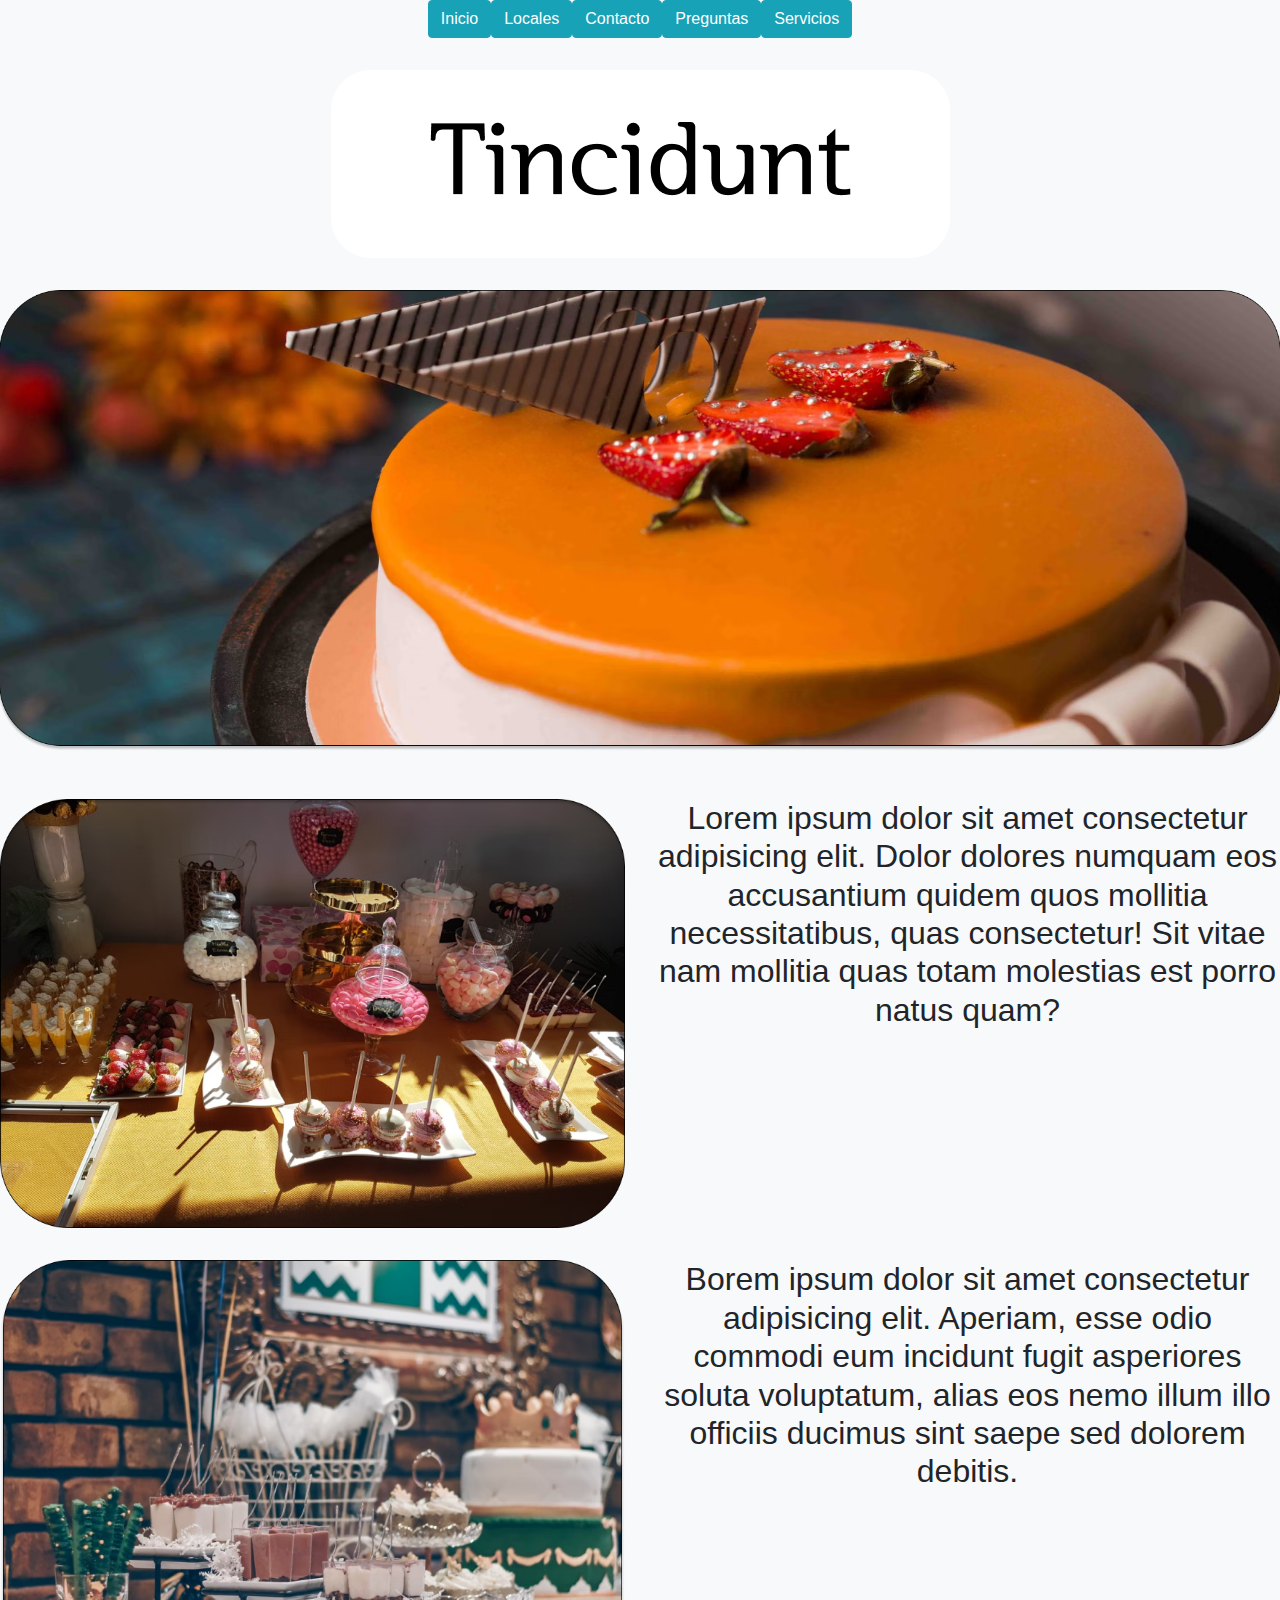
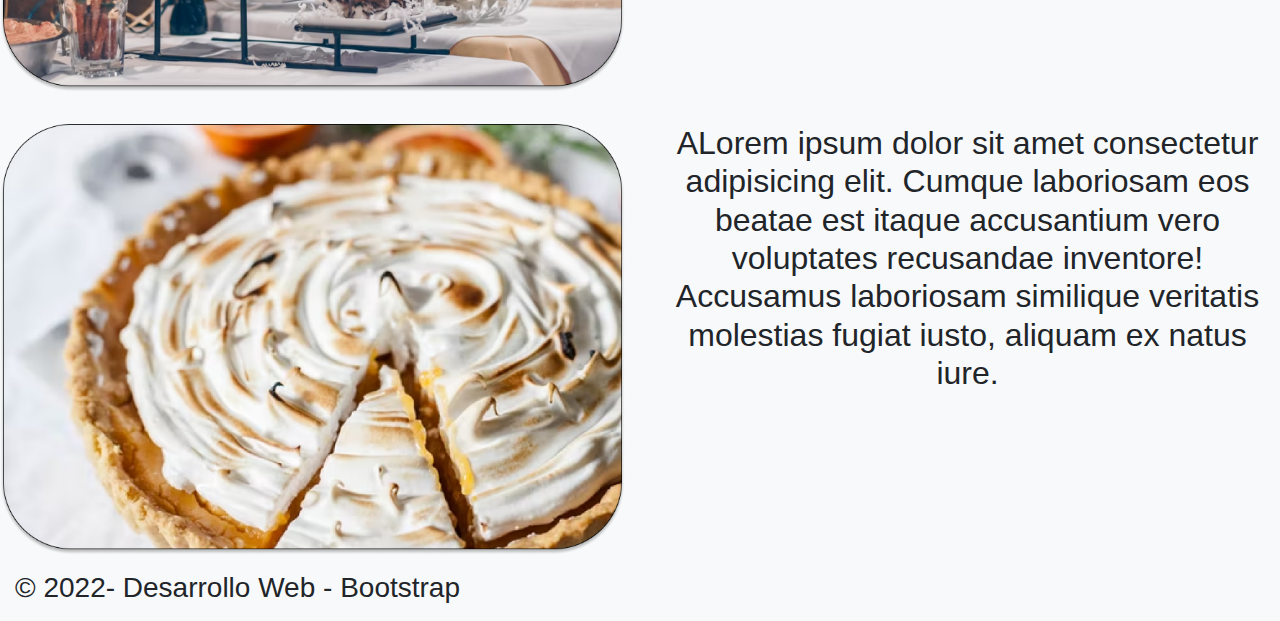
<file: index.html>
<!DOCTYPE html>
<html lang="en">
<head>
    <meta charset="UTF-8">
    <meta http-equiv="X-UA-Compatible" content="IE=edge">
    <meta name="viewport" content="width=device-width, initial-scale=1.0">
    <title>Home Desarrolo Web</title>
    <!-- CSS -->
    <link rel="stylesheet" href="https://cdn.jsdelivr.net/npm/bootstrap@4.0.0/dist/css/bootstrap.min.css" integrity="sha384-Gn5384xqQ1aoWXA+058RXPxPg6fy4IWvTNh0E263XmFcJlSAwiGgFAW/dAiS6JXm" crossorigin="anonymous">
</head>



<body  class="bg-light bg-gradient">



    
    <header id="Encabezado ">
        
        <div class="container d-flex justify-content-center">
            <p class="d-flex justify-content-center">
                <nav class="nav">
                    <li class="nav-item ">
                       <a class="btn btn-info" href="./index.html">Inicio</a>
                    </li>
                    <li class="nav-item  ">
                        <a class="btn btn-info" href="./pages/locales.html">Locales</a>
                    </li>

                    <li class="nav-item">
                        <a class="btn btn-info" href="./pages/contacto.html">Contacto</a>
                    </li>
                    
                     <li class="nav-item">
                        <a class="btn btn-info" href="./pages/preguntasfrec.html">Preguntas</a>
                    </li>
                    <li class="nav-item ">
                        <a class="btn btn-info" href="./pages/servicios.html">Servicios</a>
                    </li>


                </nav>


            </div>
                
        </div>
    </header>




    
    <section id="BannerYLogo">
       <div class="row d-flex justify-content-around py-3">
        <div class="row py-3">
            <img src="./img/Logonew.png" class="img-fluid" alt="Responsive Image">
            
         </div>
           
            <div class="col-12 py-3 ">
                <img src="./img/Rectangle 1.png" style="width:100%">
            </div>  
        </div> 
    </section>
    <section id="FotoYDescripciones">
        <div class="row d-flex justify-content-center">
            <div class="col-sm-6 py-3">
                <img src="./img/Rectangle 4.png" style="width:100%">
                
            </div>
            <h2 class="col-sm-6 text-center py-3">
                Lorem ipsum dolor sit amet consectetur adipisicing elit. Dolor dolores numquam eos accusantium quidem quos mollitia necessitatibus, quas consectetur! Sit vitae nam mollitia quas totam molestias est porro natus quam?
            </h2>
            <div class="col-sm-6 py-3">

                <img src="./img/Rectangle 9.png" style="width:100%">

            </div>
            <h2 class="col-sm-6 text-center py-3">

                Borem ipsum dolor sit amet consectetur adipisicing elit. Aperiam, esse odio commodi eum incidunt fugit asperiores soluta voluptatum, alias eos nemo illum illo officiis ducimus sint saepe sed dolorem debitis.

            </h2>
            <div class="col-sm-6 py-3">
                
                <img src="./img/Rectangle 19.png" style="width:100%">

            </div>
            <h2 class="col-sm-6 text-center py-3">

                ALorem ipsum dolor sit amet consectetur adipisicing elit. Cumque laboriosam eos beatae est itaque accusantium vero voluptates recusandae inventore! Accusamus laboriosam similique veritatis molestias fugiat iusto, aliquam ex natus iure.

            </h2>
        </div>
    </section>

        <footer class>
            <h3 class="grid-container col-sm-6">
                <div class="grid-item e">
                    <p>&copy; 2022- Desarrollo Web - Bootstrap</p>
                </div>
            </h3>
        </footer>

</body>




</html>
</file>
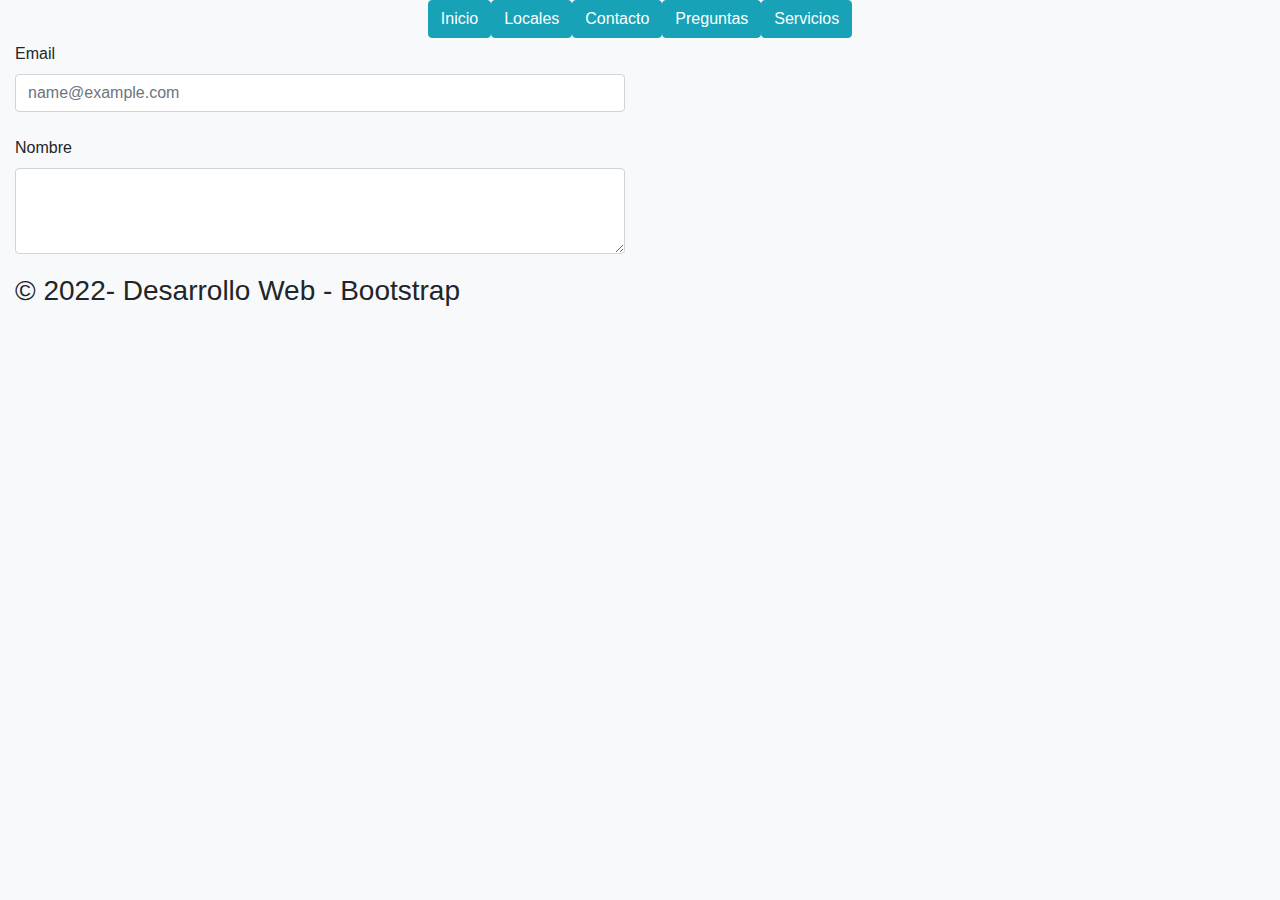
<file: pages/contacto.html>
<!DOCTYPE html>
<html lang="en">
<head> 
    <meta charset="UTF-8">
    <meta http-equiv="X-UA-Compatible" content="IE=edge">
    <meta name="viewport" content="width=device-width, initial-scale=1.0">
    <title>Document</title>
    <link rel="stylesheet" href="https://cdn.jsdelivr.net/npm/bootstrap@4.0.0/dist/css/bootstrap.min.css" integrity="sha384-Gn5384xqQ1aoWXA+058RXPxPg6fy4IWvTNh0E263XmFcJlSAwiGgFAW/dAiS6JXm" crossorigin="anonymous">
</head>

<body  class="bg-light bg-gradient">



    
    <header id="Encabezado ">
        
        <div class="container d-flex justify-content-center">
            <p class="d-flex justify-content-center">
                <nav class="nav">
                    <li class="nav-item">
                       <a class="btn btn-info" href="../index.html">Inicio</a>
                    </li>
                    <li class="nav-item ">
                        <a class="btn btn-info" href="../pages/locales.html">Locales</a>
                    </li>

                    <li class="nav-item">
                        <a class="btn btn-info" href="../pages/contacto.html">Contacto</a>
                    </li>
                    
                     <li class="nav-item">
                        <a class="btn btn-info" href="../pages/preguntasfrec.html">Preguntas</a>
                    </li>
                    
                    <li class="nav-item">
                        <a class="btn btn-info" href="../pages/preguntasfrec.html">Servicios</a>
                    </li>


                </nav>


            </div>
                
        </div>
    </header>

    <section id="formulario">
        <form>
            <div class="form-group col-6 py-1">
              <label for="exampleFormControlInput1">Email</label>
              <input type="email" class="form-control" id="exampleFormControlInput1" placeholder="name@example.com">
            </div>
            </div>
            <div class="form-group col-6 py-1">
              <label for="exampleFormControlTextarea1">Nombre</label>
              <textarea class="form-control" id="exampleFormControlTextarea1" rows="3"></textarea>
            </div>
          </form>

    </section>
    
    <footer class>
        <h3 class="grid-container col-sm-6">
            <div class="grid-item e">
                <p>&copy; 2022- Desarrollo Web - Bootstrap</p>
            </div>
        </h3>
    </footer>



</body>
</html>
</file>
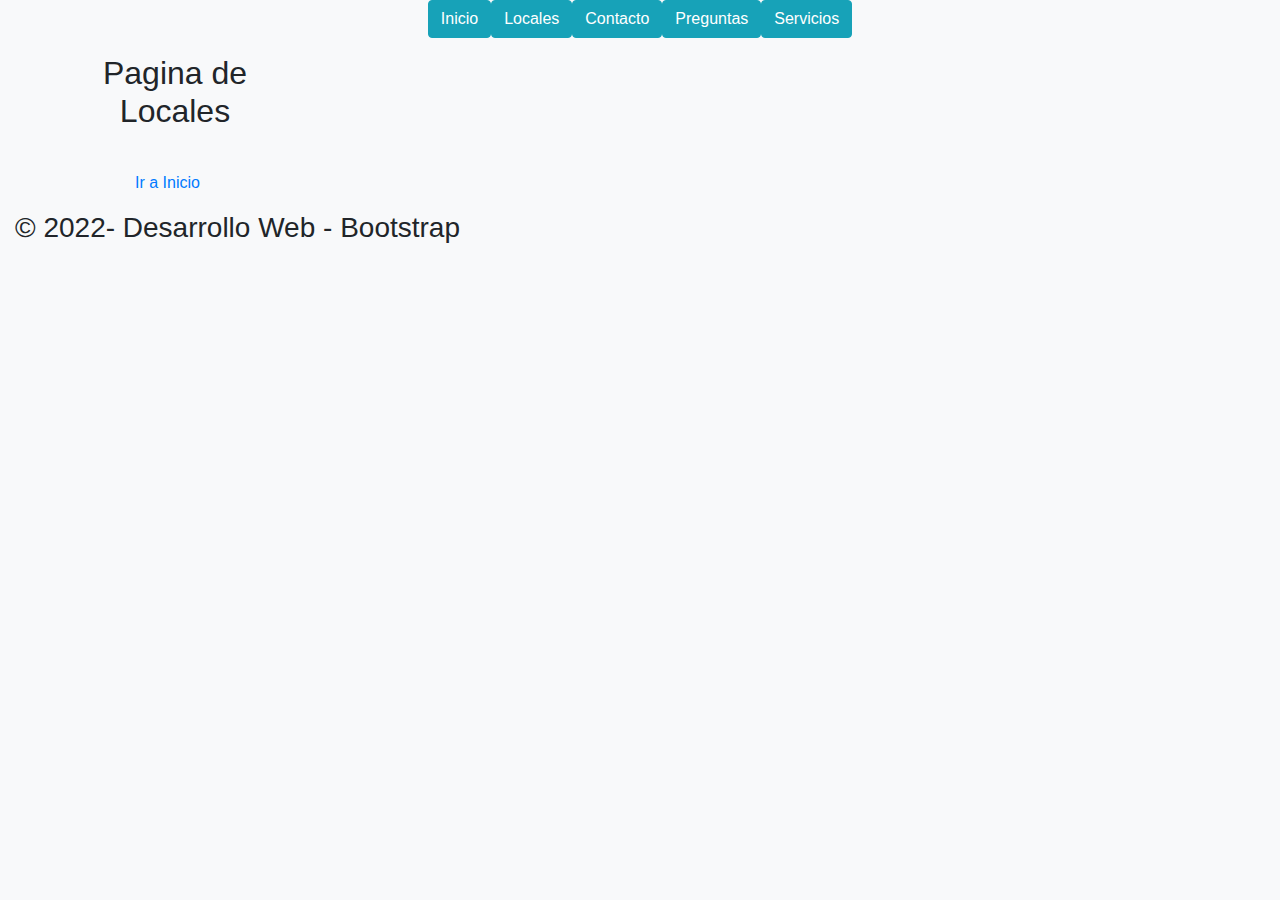
<file: pages/locales.html>
<!DOCTYPE html>
<html lang="en">
<head>
    <meta charset="UTF-8">
    <meta http-equiv="X-UA-Compatible" content="IE=edge">
    <meta name="viewport" content="width=device-width, initial-scale=1.0">
    <title>Locales</title>
    <link rel="stylesheet" href="https://cdn.jsdelivr.net/npm/bootstrap@4.0.0/dist/css/bootstrap.min.css" integrity="sha384-Gn5384xqQ1aoWXA+058RXPxPg6fy4IWvTNh0E263XmFcJlSAwiGgFAW/dAiS6JXm" crossorigin="anonymous">
</head>
<body  class="bg-light bg-gradient">

    <header id="Encabezado ">
        
        <div class="container d-flex justify-content-center">
            <p class="d-flex justify-content-center">
                <nav class="nav">
                    <li class="nav-item">
                       <a class="btn btn-info" href="../index.html">Inicio</a>
                    </li>
                    <li class="nav-item ">
                        <a class="btn btn-info" href="../pages/locales.html">Locales</a>
                    </li>

                    <li class="nav-item">
                        <a class="btn btn-info" href="../pages/contacto.html">Contacto</a>
                    </li>
                    
                     <li class="nav-item">
                        <a class="btn btn-info" href="../pages/preguntasfrec.html">Preguntas</a>
                    </li>
                    <li class="nav-item">
                        <a class="btn btn-info" href="../pages/servicios.html">Servicios</a>
                    </li>


                </nav>


            </div>
                
        </div>
    </header>

    <section>
        <div class="grid-container col-sm-6 ">
            <div class="container">
                <h2 class= "col-sm-6 text-center py-3">Pagina de Locales</h2>
            </div>
            <div class="col-sm-6 text-center py-3">
                <a href="../index.html">Ir a Inicio</a>
            </div>
        </div>


    </section>

    <footer class>
        <h3 class="grid-container col-sm-6">
            <div class="grid-item e">
                <p>&copy; 2022- Desarrollo Web - Bootstrap</p>
            </div>
        </h3>
    </footer>

    
</body>
</html>
</file>
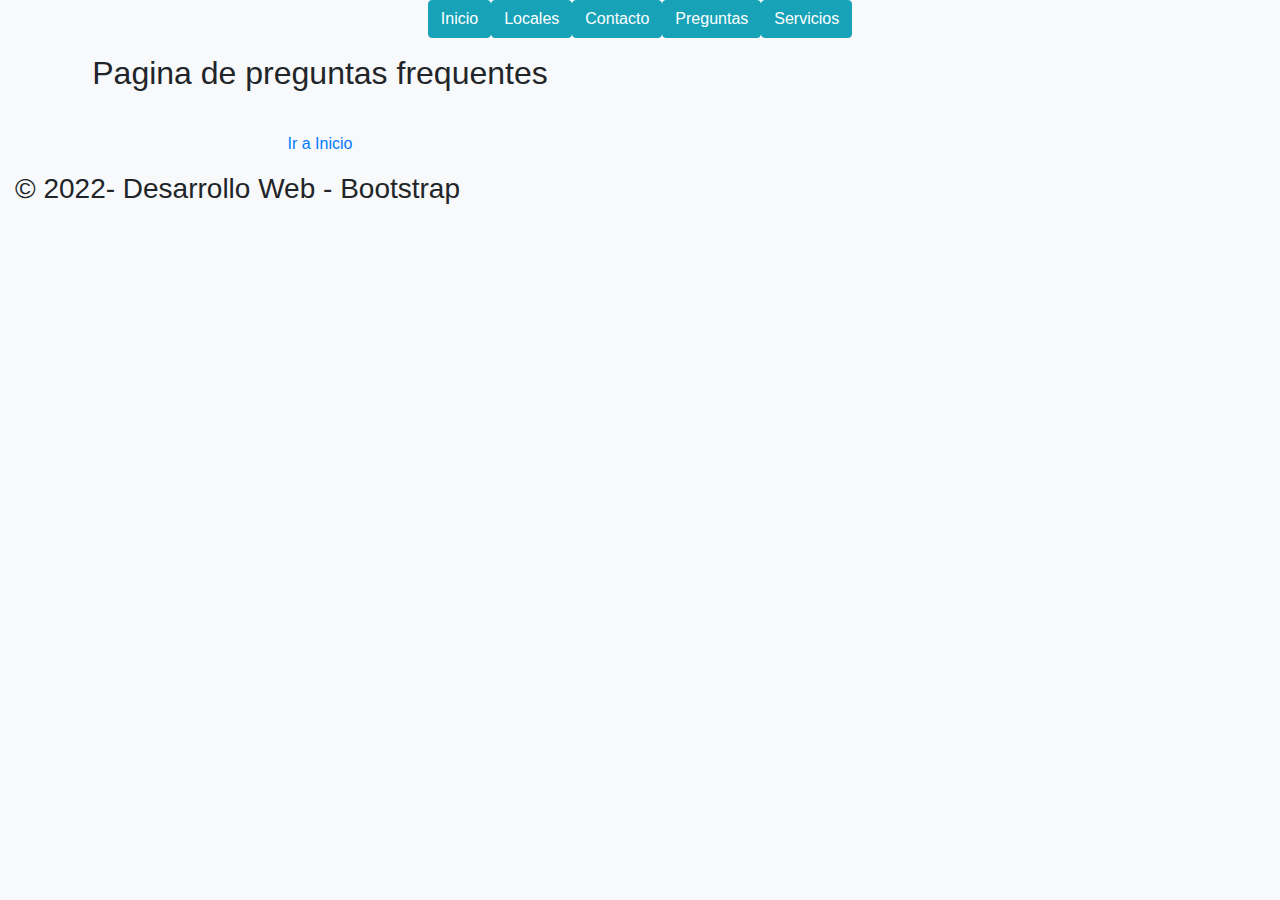
<file: pages/preguntasfrec.html>
<!DOCTYPE html>
<html lang="en">
<head>
    <meta charset="UTF-8">
    <meta http-equiv="X-UA-Compatible" content="IE=edge">
    <meta name="viewport" content="width=device-width, initial-scale=1.0">
    <title>Servicios</title>
    <link rel="stylesheet" href="https://cdn.jsdelivr.net/npm/bootstrap@4.0.0/dist/css/bootstrap.min.css" integrity="sha384-Gn5384xqQ1aoWXA+058RXPxPg6fy4IWvTNh0E263XmFcJlSAwiGgFAW/dAiS6JXm" crossorigin="anonymous">
</head>
<body  class="bg-light bg-gradient">

    <header id="Encabezado ">
        
        <div class="container d-flex justify-content-center">
            <p class="d-flex justify-content-center">
                <nav class="nav">
                    <li class="nav-item">
                       <a class="btn btn-info" href="../index.html">Inicio</a>
                    </li>
                    <li class="nav-item ">
                        <a class="btn btn-info" href="../pages/locales.html">Locales</a>
                    </li>

                    <li class="nav-item">
                        <a class="btn btn-info" href="../pages/contacto.html">Contacto</a>
                    </li>
                    
                     <li class="nav-item">
                        <a class="btn btn-info" href="../pages/preguntasfrec.html">Preguntas</a>
                    </li>
                    
                    <li class="nav-item">
                        <a class="btn btn-info" href="../pages/servicios.html">Servicios</a>
                    </li>


                </nav>


            </div>
                
        </div>
    
    <section>
        <div class="grid-container">
            <div class="grid-item b">
                <h2 class="col-sm-6 text-center py-3">
                    Pagina de preguntas frequentes
                </h2>
            </div>
            <div class="col-sm-6 text-center py-3">
                <a href="../index.html">Ir a Inicio</a>
            </div>
        </div>


    </section>

    <footer class>
        <h3 class="grid-container col-sm-6">
            <div class="grid-item e">
                <p>&copy; 2022- Desarrollo Web - Bootstrap</p>
            </div>
        </h3>
    </footer>

    
</body>
</html>
</file>
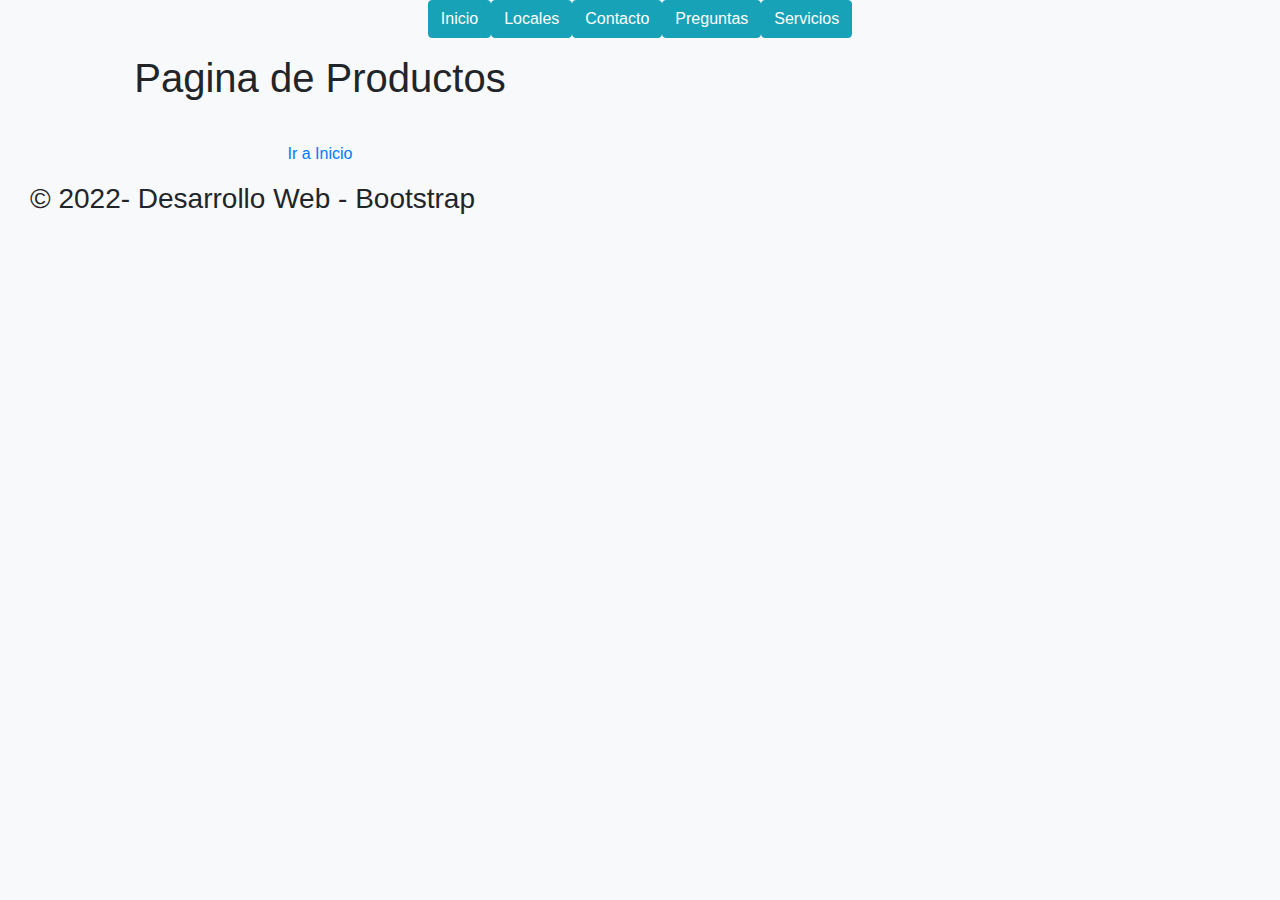
<file: pages/servicios.html>
<!DOCTYPE html>
<html lang="en">
<head>
    <meta charset="UTF-8">
    <meta http-equiv="X-UA-Compatible" content="IE=edge">
    <meta name="viewport" content="width=device-width, initial-scale=1.0">
    <title>Servicios</title>
    <link rel="stylesheet" href="https://cdn.jsdelivr.net/npm/bootstrap@4.0.0/dist/css/bootstrap.min.css" integrity="sha384-Gn5384xqQ1aoWXA+058RXPxPg6fy4IWvTNh0E263XmFcJlSAwiGgFAW/dAiS6JXm" crossorigin="anonymous"> 
</head>
<body  class="bg-light bg-gradient">


    <header id="Encabezado ">
        
        <div class="container d-flex justify-content-center">
            <p class="d-flex justify-content-center">
                <nav class="nav">
                    <li class="nav-item">
                       <a class="btn btn-info" href="../index.html">Inicio</a>
                    </li>
                    <li class="nav-item ">
                        <a class="btn btn-info" href="../pages/locales.html">Locales</a>
                    </li>

                    <li class="nav-item">
                        <a class="btn btn-info" href="../pages/contacto.html">Contacto</a>
                    </li>
                    
                     <li class="nav-item">
                        <a class="btn btn-info" href="../pages/preguntasfrec.html">Preguntas</a>
                    </li>
                    <li class="nav-item">
                        <a class="btn btn-info" href="../pages/servicios.html">Servicios</a>
                    </li>
            


                </nav>


            </div>
                
        </div>
    </header>


    <section>
        <h1 class="col-sm-6 text-center py-3">
            Pagina de Productos
        </h1>
        <div class="col-sm-6 text-center py-3">
            <a href="../index.html">Ir a Inicio</a>
        </div>
    </section>

    <footer class>
        <h3 class="grid-container col-sm-6">
            <div class="container">
                <p>&copy; 2022- Desarrollo Web - Bootstrap</p>
            </div>
        </h3>
    </footer>

    
</body>
</html>
</file>
